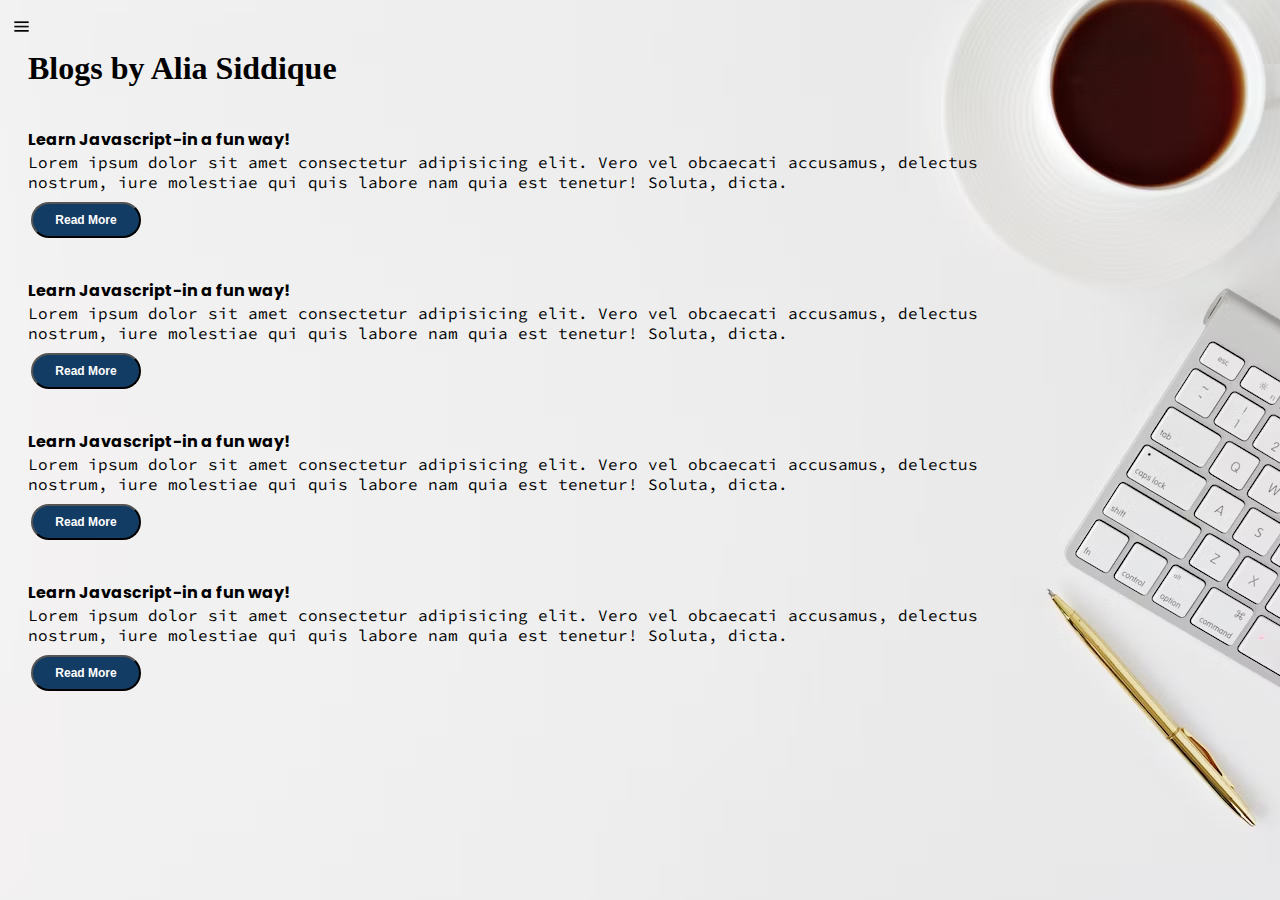
<file: blog.html>
<!DOCTYPE html>
<html lang="en">
  <head>
    <meta charset="UTF-8" />
    <meta name="viewport" content="width=device-width, initial-scale=1.0" />
    <title>Alia Siddique-Web Developer</title>
    <link rel="stylesheet" href="style.css" />
    <style type="text/css">
      body {
        background-image: url("bbb.avif");
      }
    </style>
  </head>
  <body>
    <div class="container">
      <div class="sidebar sidebarGo">
        <nav>
          <ul>
            <li><a href="/">Home</a></li>
            <li><a href="/intro.html">My Intro</a></li>
            <li><a href="/services.html">Services</a></li>
            <li><a href="/blog.html">Blog</a></li>
            <li><a href="/contact.html">Contact</a></li>
          </ul>
        </nav>
      </div>
      <div class="main">
        <div class="hamburger">
          <img class="hamb" src="hamb.png" alt="" />
          <img class="cross" src="cross.png" alt="" />
        </div>
        <div class="blogContainer">
          <h1>Blogs by Alia Siddique</h1>
          <div class="blogItems">
            <h2>Learn Javascript-in a fun way!</h2>
            <p>
              Lorem ipsum dolor sit amet consectetur adipisicing elit. Vero vel
              obcaecati accusamus, delectus nostrum, iure molestiae qui quis
              labore nam quia est tenetur! Soluta, dicta.
            </p>
            <div class="buttons">
              <button type="readMore" class="btn btn-primary">Read More</button>
            </div>
          </div>
          <div class="blogItems">
            <h2>Learn Javascript-in a fun way!</h2>
            <p>
              Lorem ipsum dolor sit amet consectetur adipisicing elit. Vero vel
              obcaecati accusamus, delectus nostrum, iure molestiae qui quis
              labore nam quia est tenetur! Soluta, dicta.
            </p>
            <div class="buttons">
              <button type="readMore" class="btn btn-primary">Read More</button>
            </div>
          </div>
          <div class="blogItems">
            <h2>Learn Javascript-in a fun way!</h2>
            <p>
              Lorem ipsum dolor sit amet consectetur adipisicing elit. Vero vel
              obcaecati accusamus, delectus nostrum, iure molestiae qui quis
              labore nam quia est tenetur! Soluta, dicta.
            </p>
            <div class="buttons">
              <button type="readMore" class="btn btn-primary">Read More</button>
            </div>
          </div>

          <div class="blogItems">
            <h2>Learn Javascript-in a fun way!</h2>
            <p>
              Lorem ipsum dolor sit amet consectetur adipisicing elit. Vero vel
              obcaecati accusamus, delectus nostrum, iure molestiae qui quis
              labore nam quia est tenetur! Soluta, dicta.
            </p>
            <div class="buttons">
              <button type="readMore" class="btn btn-primary">Read More</button>
            </div>
          </div>
        </div>
      </div>
    </div>
    <script src="script.js"></script>
  </body>
</html>
</file>
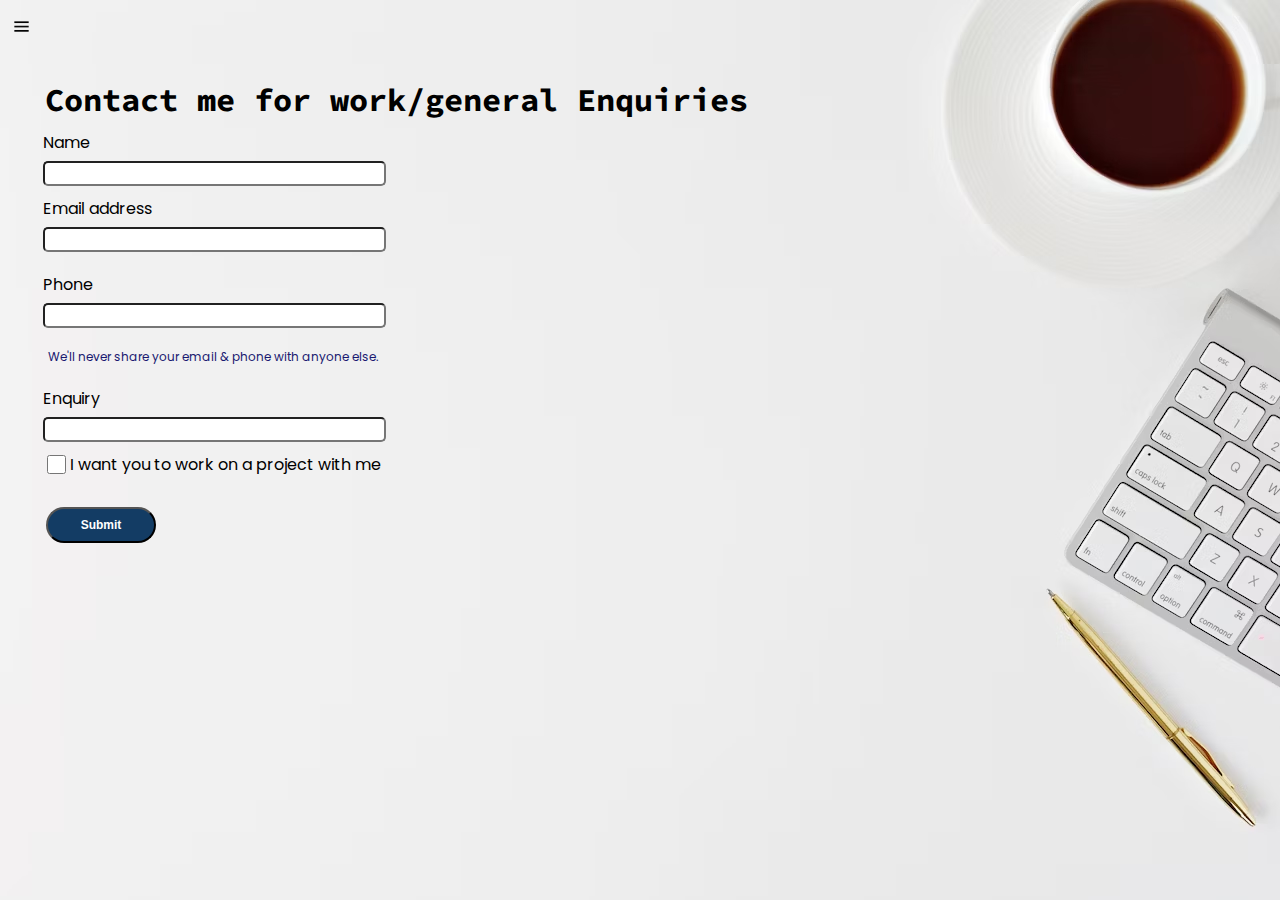
<file: contact.html>
<!DOCTYPE html>
<html lang="en">
  <head>
    <meta charset="UTF-8" />
    <meta name="viewport" content="width=device-width, initial-scale=1.0" />
    <title>Alia Siddique-Web Developer</title>
    <link rel="stylesheet" href="style.css" />
    <style type="text/css">
      body{
        background-image: url('bbb.avif');
      }
          </style>
      
  </head>
  <body>
    <div class="container">
      <div class="sidebar sidebarGo">
        <nav>
          <ul>
            <li><a href="/">Home</a></li>
            <li><a href="/intro.html">My Intro</a></li>
            <li><a href="/services.html">Services</a></li>
            <li><a href="/blog.html">Blog</a></li>
            <li><a href="/contact.html">Contact</a></li>
          </ul>
        </nav>
      </div>
      <div class="main">
        <div class="hamburger">
          <img class="hamb" src="hamb.png" alt="" />
          <img class="cross" src="cross.png" alt="" />
        </div>
        <div class="contactform">
          <h1>Contact me for work/general Enquiries</h1>
          <form>
            <div class="mb-3">
              <label for="Clientname" class="form-label">Name</label>
              <input
                type="name"
                class="form-control"
                id="clientName"
                aria-describedby="emailHelp"
              />
              <div class="mb-3">
                <label for="Clientemail" class="form-label">Email address</label>
                <input
                  type="email"
                  class="form-control"
                  id="clientEmail"
                  aria-describedby="emailHelp"
                />  
            </div>
            <div class="mb-3">
              <label for="Clientphone" class="form-label">Phone</label>
              <input type="phone" class="form-control" id="Clientphone" />
            </div>
            <div id="emailHelp" class="form-text">
              We'll never share your email & phone with anyone else.
            </div>
            <div class="mb-3">
              <label for="Clientemail1" class="form-label">Enquiry</label>
              <input
                type="email"
                class="form-control"
                id="Clientemail1"
                aria-describedby="emailHelp"
              />
            <div class="mb-3" id="form-check">
              <input type="checkbox" class="form-check-input" id="isClient" />
              <label class="form-check-label" for="isClient"
                >I want you to work on a project with me</label
              >
            </div>
            <div class="buttons">
            <button type="submit" class="btn btn-primary">Submit</button>
          </form>
        </div>
      </div>
      </div>
    </div>
    <script src="script.js"></script>
  </body>
</html>
</file>
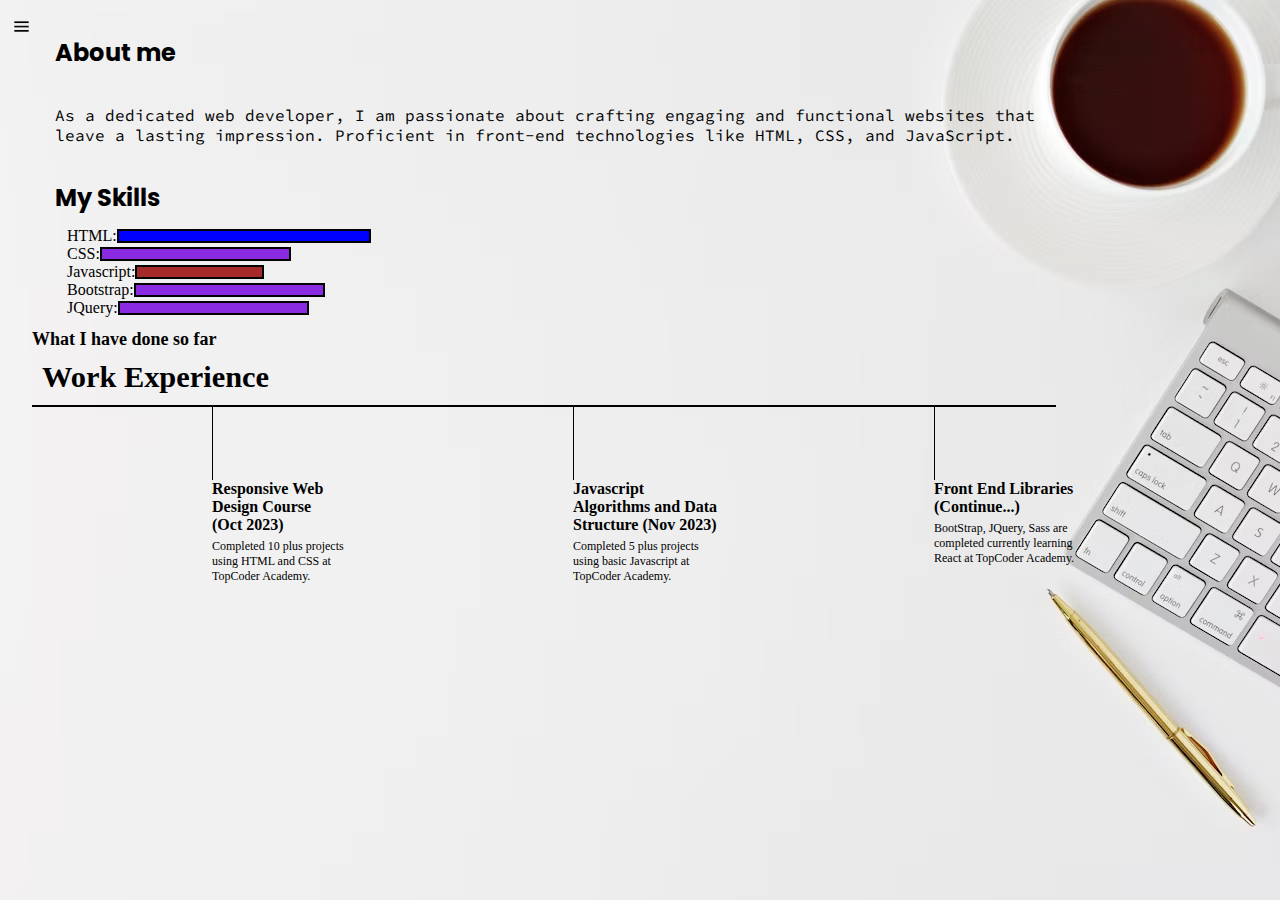
<file: intro.html>
<!DOCTYPE html>
<html lang="en">
  <head>
    <meta charset="UTF-8" />
    <meta name="viewport" content="width=device-width, initial-scale=1.0" />
    <title>Alia Siddique-Web Developer</title>
    <link rel="stylesheet" href="style.css" />
    <style type="text/css">
      body{
        background-image: url('bbb.avif');
      }
          </style>
      
  </head>
  <body>
    <div class="container">
      <div class="sidebar sidebarGo">
        <nav>
          <ul>
            <li><a href="/">Home</a></li>
            <li><a href="/intro.html">My Intro</a></li>
            <li><a href="/services.html">Services</a></li>
            <li><a href="/blog.html">Blog</a></li>
            <li><a href="/contact.html">Contact</a></li>
          </ul>
        </nav>
      </div>
      <div class="main">
        <div class="hamburger">
          <img class="hamb" src="hamb.png" alt="" />
          <img class="cross" src="cross.png" alt="" />
        </div>
        <div class="Intro">
          <h2>About me</h2>
          <p>
            As a dedicated web developer, I am passionate about crafting engaging and functional websites that leave a lasting impression. Proficient in front-end technologies like HTML, CSS, and JavaScript.
          </p>
          <h2>My Skills</h2>
          <div class="skillContainer">
            <div class="skillItem">
              HTML:
              <div class="skill hundered"></div>
            </div>
            <div class="skillItem">
              CSS:
              <div class="skill seventyfive"></div>
            </div>
            <div class="skillItem">
              Javascript:
              <div class="skill fifty"></div>
            </div>
            <div class="skillItem">
              Bootstrap:
              <div class="skill seventyfive"></div>
            </div>
            <div class="skillItem">
              JQuery:
              <div class="skill seventyfive"></div>
            </div>
          </div>
        </div>
        <section class="secondSection">
          <span class="text-gray">What I have done so far</span>
          <h1>Work Experience</h1>
          <div class="box">
            <div class="vertical">
              <div class="vertical-title">
                Responsive Web Design Course
                <div>(Oct 2023)</div>
              </div>
              <div class="vertical-desc">
                Completed 10 plus projects using HTML and CSS at TopCoder Academy.
              </div>
            </div>
            <div class="vertical">
              <div class="vertical-title">
                Javascript Algorithms and Data Structure (Nov 2023)
              </div>
              <div class="vertical-desc">
                Completed 5 plus projects using basic Javascript at TopCoder
                Academy.
              </div>
            </div>
            <div class="vertical">
              <div class="vertical-title">Front End Libraries (Continue...)</div>
              <div class="vertical-desc">
                BootStrap, JQuery, Sass are completed currently learning React at
                TopCoder Academy.
              </div>
            </div>
          </div>
        </section>  
          </div>
        </div>
      </div>
    </div>
    <script src="script.js"></script>
  </body>
</html>
</file>
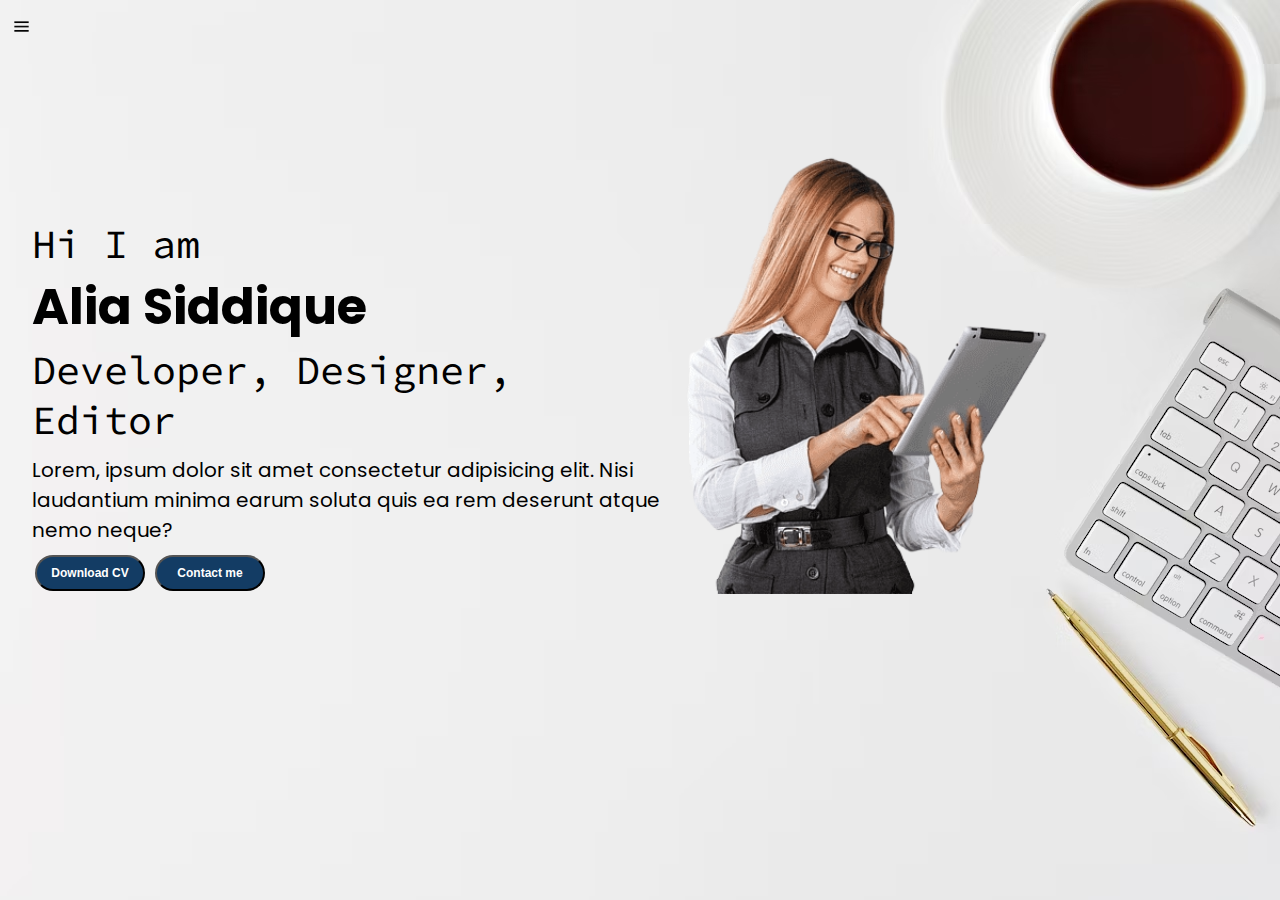
<file: services.html>
<!DOCTYPE html>
<html lang="en">
  <head>
    <meta charset="UTF-8" />
    <meta name="viewport" content="width=device-width, initial-scale=1.0" />
    <title>Alia Siddique-Web Developer</title>
    <link rel="stylesheet" href="style.css" />
    <style type="text/css">
      body {
        background-image: url("bbb.avif");
      }
    </style>
  </head>
  <body>
    <div class="container">
      <div class="sidebar sidebarGo">
        <nav>
          <ul>
            <li><a href="/">Home</a></li>
            <li><a href="/intro.html">My Intro</a></li>
            <li><a href="/services.html">Services</a></li>
            <li><a href="/blog.html">Blog</a></li>
            <li><a href="/contact.html">Contact</a></li>
          </ul>
        </nav>
      </div>
      <div class="main">
        <div class="hamburger">
          <img class="hamb" src="hamb.png" alt="" />
          <img class="cross" src="cross.png" alt="" />
        </div>
        <div class="infoContainer">
          <div class="devInfo">
            <div class="hello">Hi I am</div>
            <div class="name">Alia Siddique</div>
            <div class="about">Developer, Designer, Editor</div>
            <div class="moreAbout">
              Lorem, ipsum dolor sit amet consectetur adipisicing elit. Nisi
              laudantium minima earum soluta quis ea rem deserunt atque nemo
              neque?
            </div>
            <div class="buttons">
              <button>Download CV</button>
              <button>Contact me</button>
            </div>
          </div>
          <div class="devPic"><img src="bgg.png" alt="Alia pic" /></div>
        </div>
      </div>
    </div>
    <script src="script.js"></script>
  </body>
</html>
</file>
<file: style.css>
@import url('https://fonts.googleapis.com/css2?family=Open+Sans:ital,wght@0,400;0,700;1,400&family=Poppins:wght@200;400&display=swap');

  @import url('https://fonts.googleapis.com/css2?family=Open+Sans:ital,wght@0,400;0,700;1,400&family=Poppins:wght@200;400&family=Source+Code+Pro:wght@300&display=swap');

*{
    margin: 0;
    padding: 0;
}
  .sidebar{
    position: absolute;
    background-color: #526579;
    font-family: 'Poppins', sans-serif;
    height: 100vh;
    transition: transform 0.3s ease-in;
}
.sidebarGo{
    transform: translate(-443px, 0px);
    position: absolute; 
}
.sidebar nav{
    padding: 45px;
}
.sidebar nav li {
    list-style: none;
    font-size: 20px;
    padding: 33px 0;
}
.sidebar nav li a {
    text-decoration: none;
    color: black;
}
.main{
    /* background-color: yellow; */
    width: 85vw;
    height: 100vh;
}
.container {
    display: flex;
}
.infoContainer{
    /*background-color: rgb(228, 155, 155);*/
    height: 58vh;
    width: 80vw;
    margin: 144px auto;
    display: flex;
    justify-content: space-around;
}
.devInfo{
    display: flex;
    justify-content: center;
    flex-direction: column;
    font-family: 'Source Code Pro', monospace;
}
.hello{
    font-size: 40px;
}
.name{
    font-size: 50px;
    font-weight: bold;
    font-family: 'Poppins', sans-serif;
}
#element {
    color: #205d9b;
    font-size: 22px;
    font-weight: bolder;
  }
.about{
    font-size: 40px;
}
.moreAbout{
    font-size: 20px;
    font-family: 'Poppins', sans-serif;
    margin-top: 10px;
}
.buttons{
    margin-top: 10px;
}
 .buttons button {
    padding: 9px 14px;
    border-radius: 20px;
    color: white;
    background-color: #133c64;
    font-size: 12px;
    margin: 0 3px;
    cursor: pointer;
    width: 110px;
    font-weight: bold;
}
.buttons button:hover{
    background-color: white;
    color: dodgerblue;
}
.devPic img{
    height: 50vh;
}
.contactform {
    font-family: 'Poppins', sans-serif;
    padding: 30px 35px;
}
.contactform h1{
    font-family: 'Source Code Pro', monospace;
    margin-left: 2px;
}
.contactform form div{
    padding: 10px 0;
    display: flex;
    flex-direction: column;
}
.contactform form div input{
    width: 26vw;
    border-radius: 5px;
    margin: 6px 0 0 0;
    padding: 3px;
}  
#emailHelp{
    font-size: 12px;
    color: midnightblue;
    margin: 0 5px;
}
#form-check {
    flex-direction: row;
}
#form-check input{
    width: 27px;
    margin: 3px 0;
}
.blogContainer h1{
    margin: 20px;
}
.blogItems{
    padding: 20px;
} 
.blogItems h2{
    font-weight: bold;
    font-family: 'Poppins', sans-serif;
    font-size: 16px;
}
.blogItems p {
    font-family: 'Source Code Pro', monospace;
}
.devInfo {
    padding-top: 0;
}
.Intro h2 {
    font-family: 'Poppins', sans-serif;
    margin-left: 55px;
    margin-top: 35px;
}
.Intro p {
    font-family: 'Source Code Pro', monospace;
    margin-left: 55px;
    margin-top: 35px;
}
.skillContainer{
    padding: 12px;
    margin: auto;
}
.skillItem{
    margin-left: 55px;
    display: flex;
    align-items: center;
}
.skill{
    width: 265px;
    height: 10px;
    background-color: red;
    border: 2px solid black;
}
.hundered{
    width: 250px;
    background-color: blue;
}
.seventyfive{
    width: 187.5px;
    background-color: blueviolet;
}
.fifty{
    width: 125px;
    background-color: brown;
}
.secondSection {
    max-width: 80vw;
    margin: auto;
    height: 8;
  }
.text-gray{
    font-size: 18px;
    font-weight: bold;
    margin: 10px 0;
  }
.secondSection h1 {
    font-size: 1.9rem;
    margin: 10px;
  }
.secondSection .box {
    width: 80vw;
    height: 2px;
    margin-left: 0 70px;
    display: flex;
    background-color: black;
  }
.secondSection .vertical {
    height: 75px;
    width: 1px;
    background-color: black;
    margin: 0 180px;
  }
.image-top {
    width: 23px;
    position: relative;
    top: -32px;
    left: -9px;
  }
.vertical-title {
    position: relative;
    top: 75px;
    width: 150px;
    font-size: 16px;
    font-weight: bold;
  }
.vertical-desc {
    position: relative;
    top: 80px;
    width: 150px;
    font-size: 12px;
  }
.devpic {
    display: none; }
.buttons{
    font-size: 6px;
}
.devInfo{
    font-size: 10px;
}
.intro, .blogContainer, .contactform{
    margin: 50px 8px;
}

.hamburger{
    cursor: pointer;
    position: absolute;
    top: 10px;
    left: 10px;
}
.hamb {
    width: 23px;
    margin-top: 5px;
}
.cross {
    width: 23px;
    margin-left: 140px;
    margin-top: 5px;
}
.footer {
    background-color: rgb(125, 128, 126);
    height: 140px;
    display: flex;
    justify-content: space-evenly;
  }
  .footer ul {
    list-style: none;
  }
  .footer ul li {
    padding: 2px;
  }
  .footer > div {
    width: 223px;
    margin: 25px 70px;
    font-size: 18px;
    color: rgb(8, 8, 8);

  }
  .footer-rights {
    text-align: center;
    display: flex;
    flex-direction: row;
    padding: 60px 0;
    width: 250px;
  }
</file>
